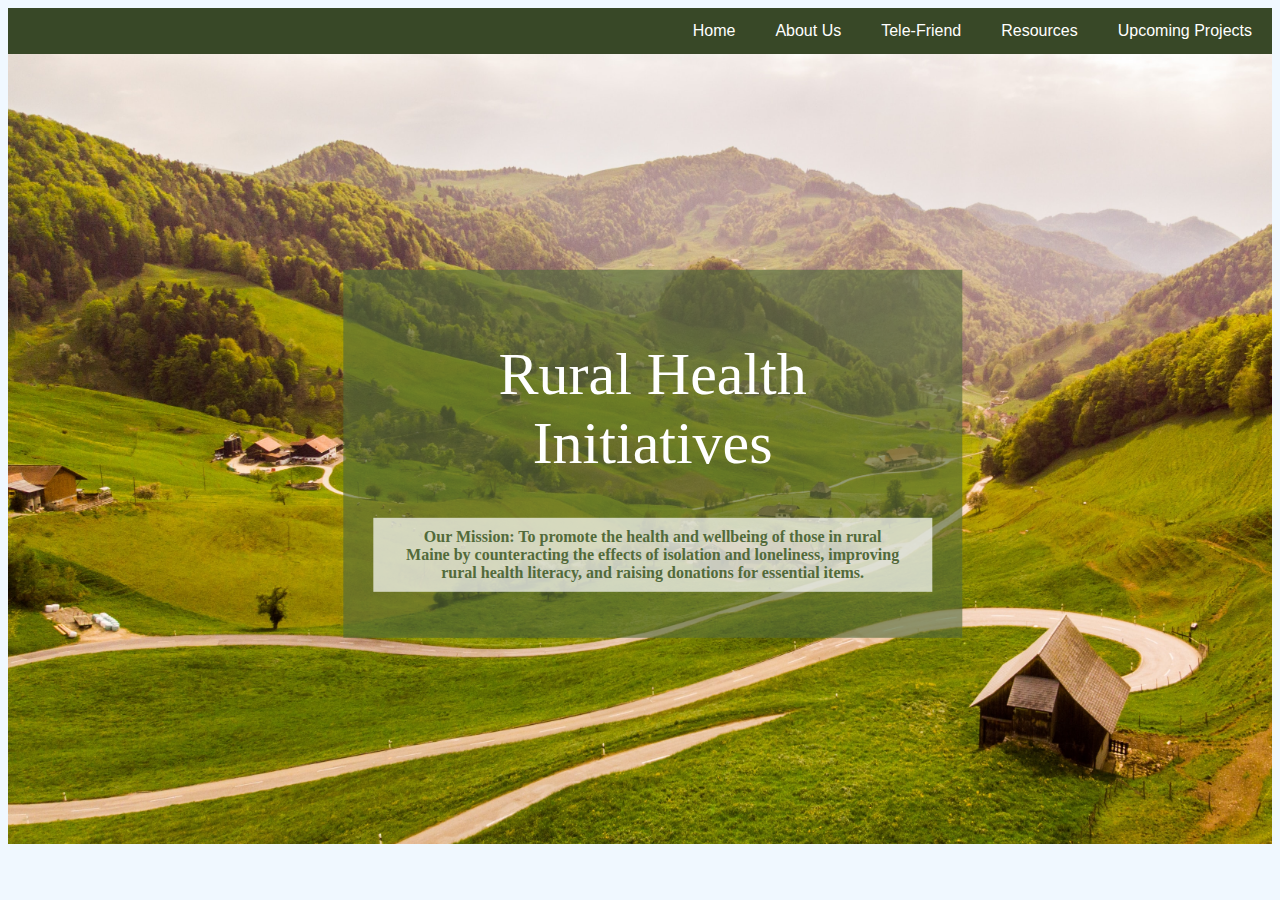
<file: index.html>
<!DOCTYPE html>
<html lang="en">
    <head>
        <title>Rural Health Initiative Website</title>
        <meta charset="UTF-8">
        <meta name="viewport" content="width=device-width, initial-scale=1">
        <link rel="stylesheet" href="index-style.css">
    </head>


    <body>

        <div class="navbar">
            <a class='right' href="projects.html">Upcoming Projects</a>
            <a class='right' href="resources.html">Resources</a>
            <a class='right' href="telefriend.html">Tele-Friend</a>
            <a class='right' href="about.html">About Us</a>
            <a class='right' href="index.html">Home</a>      
            
        </div>

        <div class="header">
            <div class="overlay">
                <h1>Rural Health Initiatives</h1>
                <p><b>Our Mission:</b> To promote the health and wellbeing of those in rural Maine by
                     counteracting the effects of isolation and loneliness, 
                     improving rural health literacy, and raising donations for essential items.</p>
            </div>
        </div>

    </body>
</html>
</file>
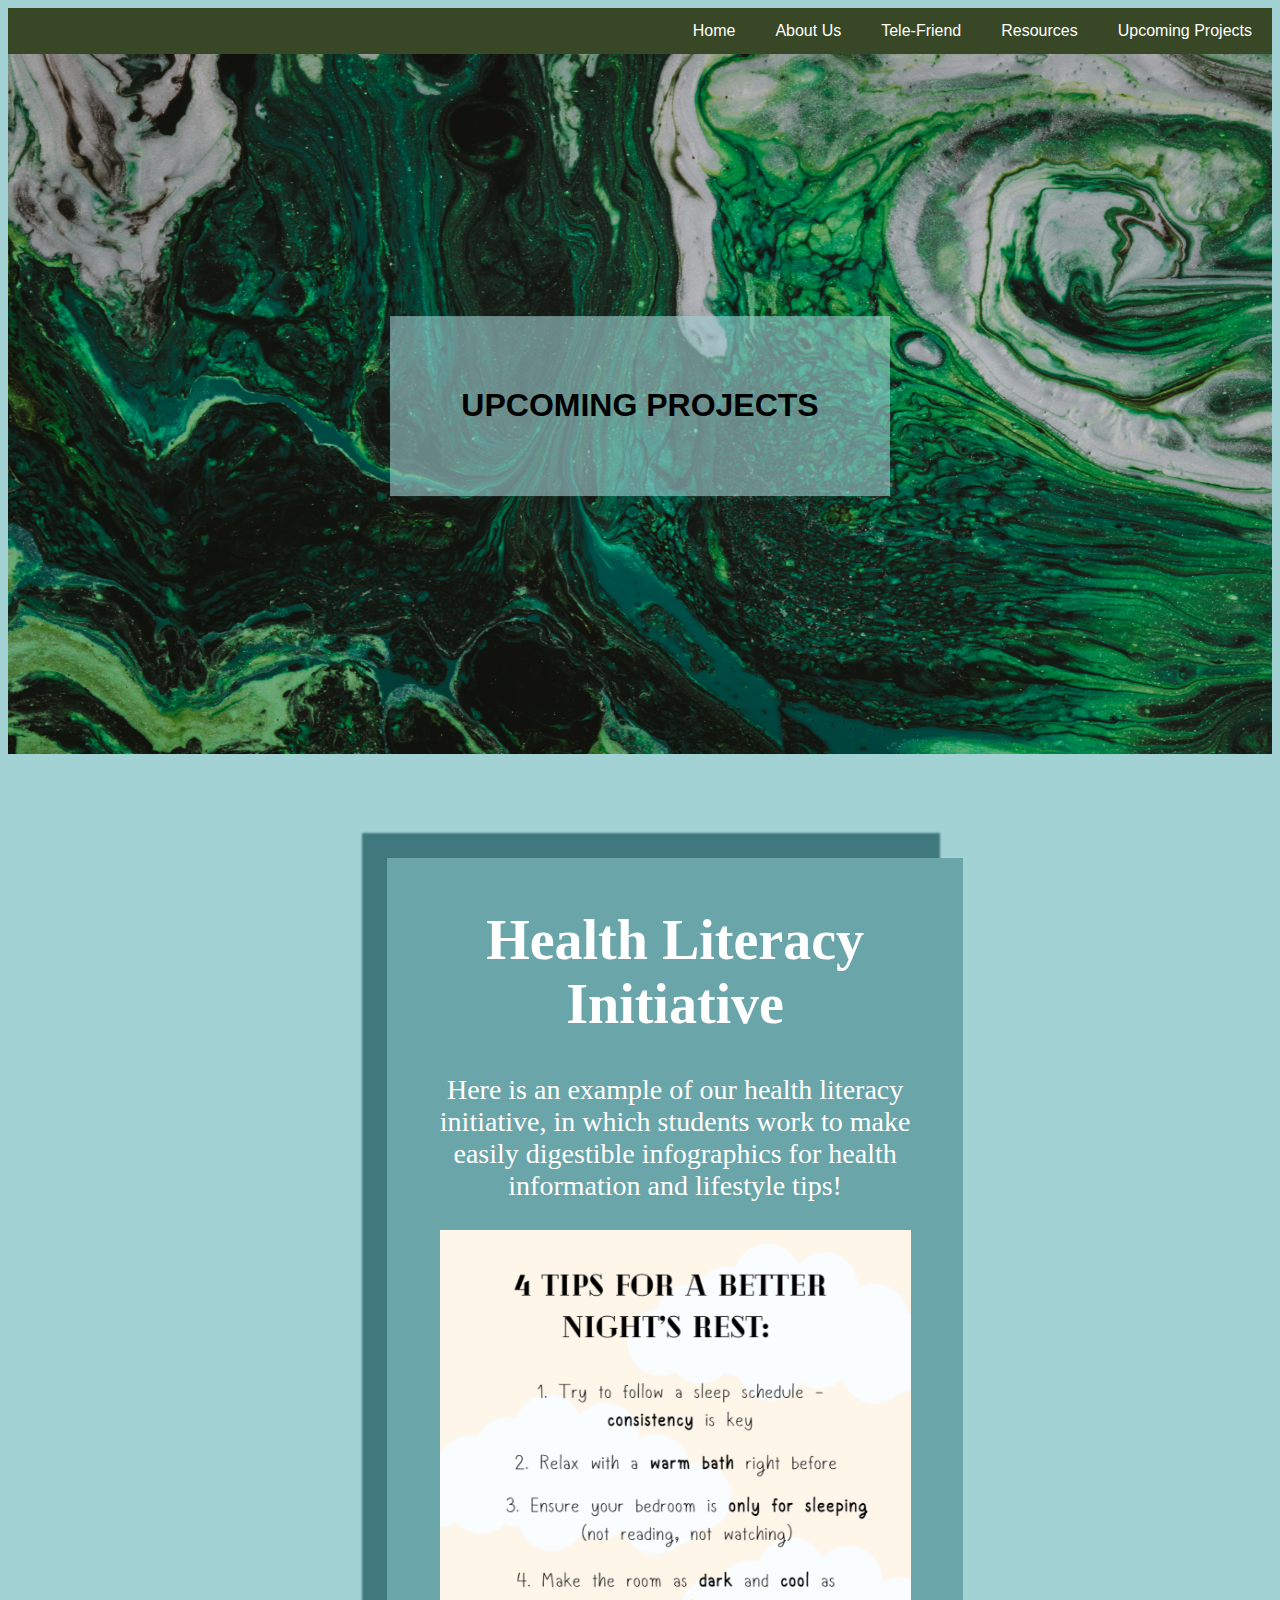
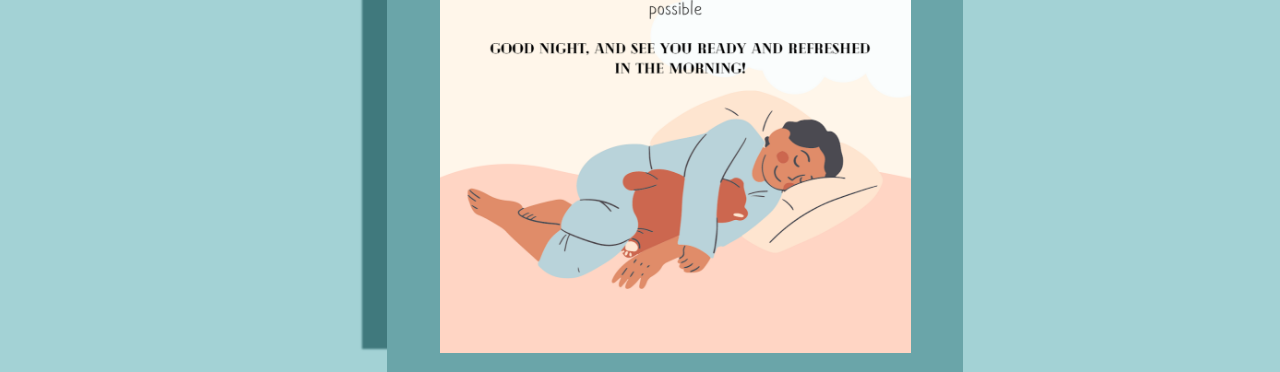
<file: projects.html>
<!DOCTYPE html>
<html lang="en">
    <head>
        <title>Rural Health Initiative Website</title>
        <meta charset="UTF-8">
        <meta name="viewport" content="width=device-width, initial-scale=1">
        <link rel="stylesheet" href="projects-style.css">
    </head>


    <body>

        <div class="navbar">
            <a class='right' href="projects.html">Upcoming Projects</a>
            <a class='right' href="resources.html">Resources</a>
            <a class='right' href="telefriend.html">Tele-Friend</a>
            <a class='right' href="about.html">About Us</a>
            <a class='right' href="index.html">Home</a>      
            
        </div>

        <div class="header">
            <div class="headerText">
                <img src="projects.jpg" alt="Upcoming Projects Image" width="100%" height='700px'>
                <div class=center>
                    <h1>UPCOMING PROJECTS</h1>
                </div>
            </div>
        </div>

        <div class="description">
            <h1>Health Literacy Initiative</h1>
            <p>Here is an example of our health literacy initiative, in which students work to make easily digestible infographics for  health information and lifestyle tips!</p>
            <img src="poster.png">
        </div>

        <p>
            
        </p>

    </body>
</html>
</file>
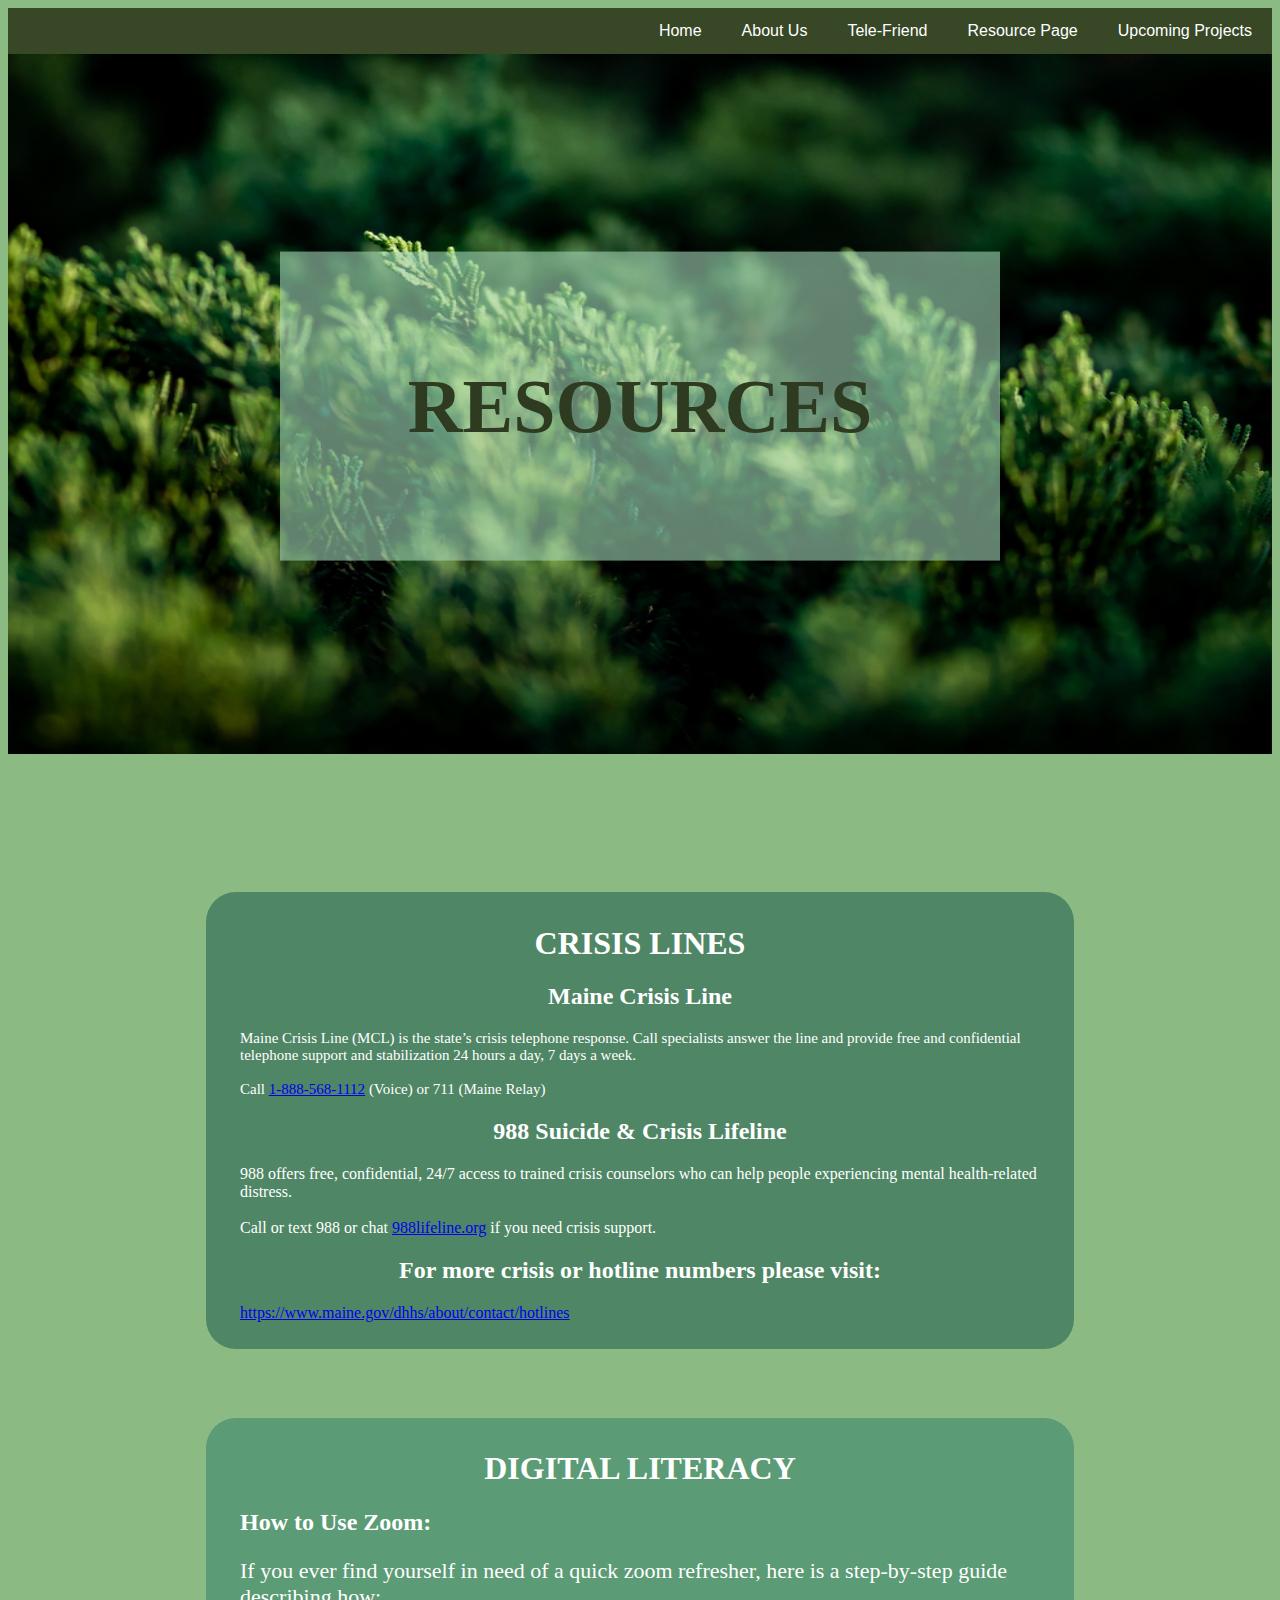
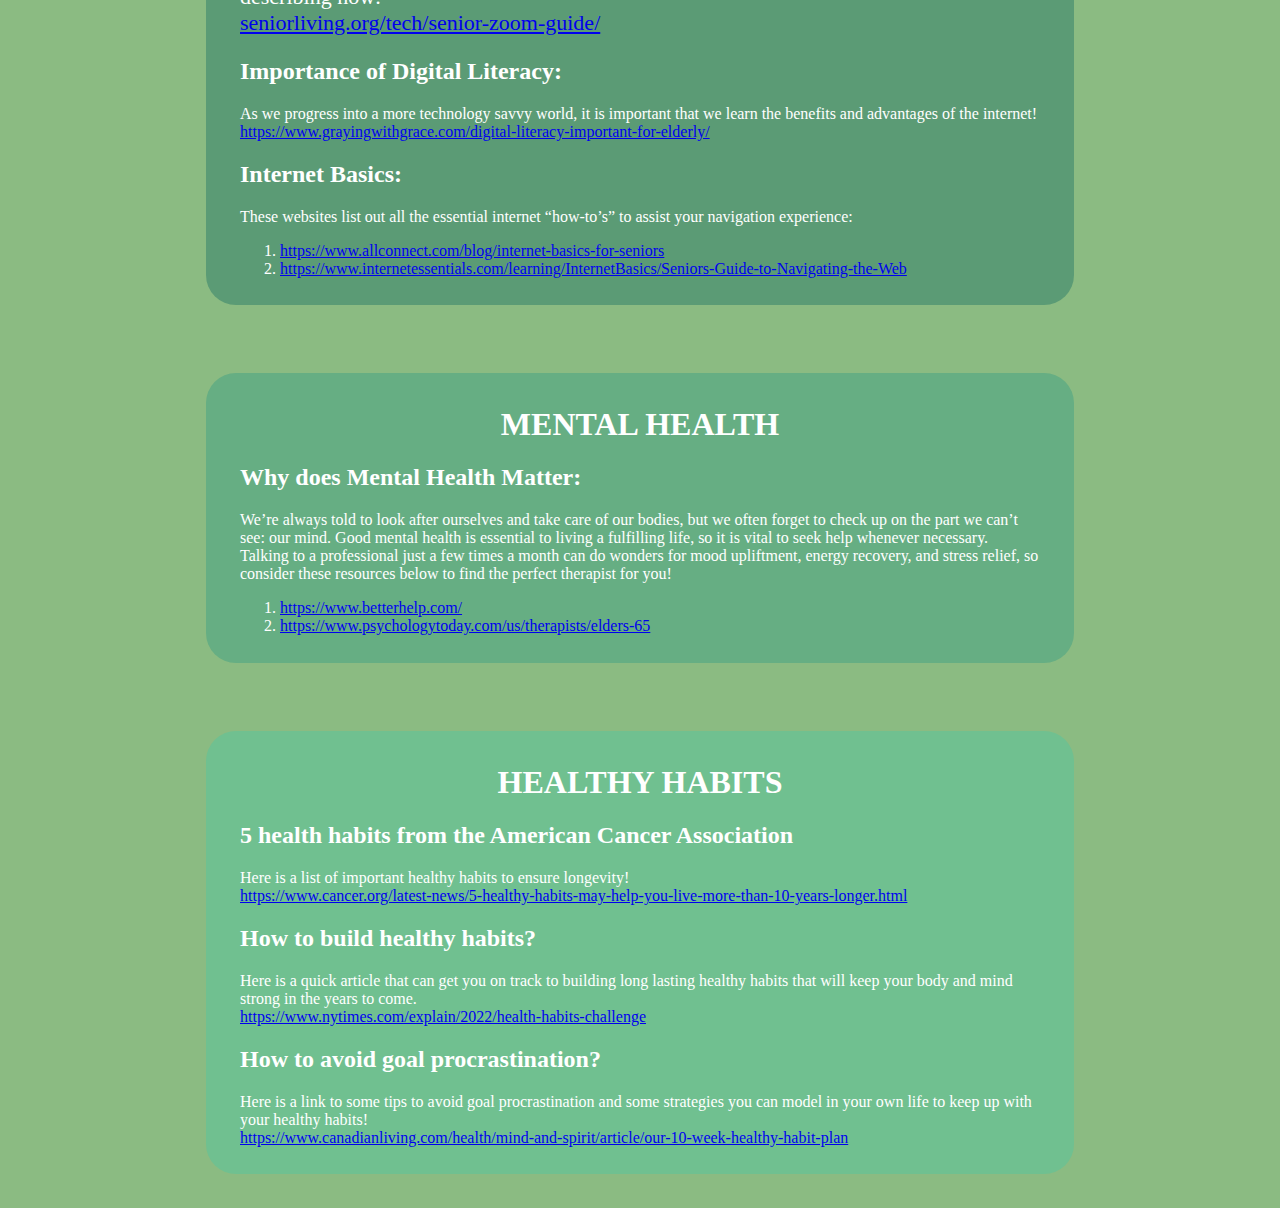
<file: resources.html>
<!DOCTYPE html>
<html lang="en">
  <head>
    <meta charset="UTF-8">
    <meta name="viewport" content="width=device-width, initial-scale=1.0">
    <meta http-equiv="X-UA-Compatible" content="ie=edge">
    <title>RESOURCES</title>
    <link rel="stylesheet" href="resources-style.css">
  </head>

  <body>
    <div class="navbar">
        <a class='right' href="projects.html">Upcoming Projects</a>
        <a class='right' href="resources.html">Resource Page</a>
        <a class='right' href="telefriend.html">Tele-Friend</a>
        <a class='right' href="about.html">About Us</a>
        <a class='right' href="index.html">Home</a>      
        
    </div>
    
    <div class="header">
        <div class="headerText">
            <img src="resources-back.png" alt="About-Us-Image" width="100%" height='700px'>
            <div class=center>
                <h1>RESOURCES</h1>
            </div>
        </div>
    </div>

    <div class ="tools">
        <div class="crisis-rectangle">
            <h1 style="text-align: center;">CRISIS LINES</h1>
            <h2 style="text-align: center">Maine Crisis Line</h2>
            <p style="font-size: 15px"> Maine Crisis Line (MCL) is the state’s crisis telephone response. Call specialists answer the line and provide free and confidential telephone support and stabilization 24 hours a day, 7 days a week.
                <br> <br>  Call <a href="tel:+1-888-568-1112">1-888-568-1112</a> (Voice) or 711 (Maine Relay)
            </p>
            <h2 style="text-align: center">988 Suicide & Crisis Lifeline</h2>
            <p>988 offers free, confidential, 24/7 access to trained crisis counselors who can help people experiencing mental health-related distress.
                <br> <br> Call or text 988 or chat <a href="988lifeline.org">988lifeline.org</a> if you need crisis support.
            </p>
            <h2 style="text-align: center">For more crisis or hotline numbers please visit:</h2>
            <p> <a href="https://www.maine.gov/dhhs/about/contact/hotlines">https://www.maine.gov/dhhs/about/contact/hotlines</a> </p>
        </div>

        <div class="digital-literacy">
            <h1 style="text-align: center">DIGITAL LITERACY</h1>
            <h2>How to Use Zoom:</h2>
            <p style="font-size: 22px"> If you ever find yourself in need of a quick zoom refresher, here is a step-by-step guide describing how:
                <br> <a href="seniorliving.org/tech/senior-zoom-guide/">seniorliving.org/tech/senior-zoom-guide/</a>
            </p>

            <h2>Importance of Digital Literacy:</h2>
            <p>As we progress into a more technology savvy world, it is important that we learn the benefits and advantages of the internet!
                <br> <a href="https://www.grayingwithgrace.com/digital-literacy-important-for-elderly/">https://www.grayingwithgrace.com/digital-literacy-important-for-elderly/</a>
            </p>

            <h2>Internet Basics:</h2>
            <p>These websites list out all the essential internet “how-to’s” to assist your navigation experience:
                <br> <ol type="1">
                    <li><a href="https://www.allconnect.com/blog/internet-basics-for-seniors">https://www.allconnect.com/blog/internet-basics-for-seniors</a></li>
                    <li><a href="https://www.internetessentials.com/learning/InternetBasics/Seniors-Guide-to-Navigating-the-Web">https://www.internetessentials.com/learning/InternetBasics/Seniors-Guide-to-Navigating-the-Web</a></li>
                </ol>
            </p>
        </div>
        <div class="mental-health">
            <h1 style="text-align: center">MENTAL HEALTH</h1>
            <h2>Why does Mental Health Matter:</h2>
            <p>We’re always told to look after ourselves and take care of our bodies, but we often forget to check up on the part we can’t see: our mind. Good mental health is essential to living a fulfilling life, so it is vital to seek help whenever necessary. Talking to a professional just a few times a month can do wonders for mood upliftment, energy recovery, and stress relief, so consider these resources below to find the perfect therapist for you!
                <br> <ol type="1">
                <li><a href="https://www.betterhelp.com/">https://www.betterhelp.com/</a></li>
                <li><a href="https://www.psychologytoday.com/us/therapists/elders-65">https://www.psychologytoday.com/us/therapists/elders-65</a></li>
            </ol>
            </p>
        </div>
        <div class="healthy-habits">
            <h1 style="text-align: center">HEALTHY HABITS</h1>
            <h2>5 health habits from the American Cancer Association</h2>
            <p>Here is a list of important healthy habits to ensure longevity!
                <br> <a href="https://www.cancer.org/latest-news/5-healthy-habits-may-help-you-live-more-than-10-years-longer.html ">https://www.cancer.org/latest-news/5-healthy-habits-may-help-you-live-more-than-10-years-longer.html </a>
            </p>
            <h2>How to build healthy habits?</h2>
            <p>Here is a quick article that can get you on track to building long lasting healthy habits that will keep your body and mind strong in the years to come.
                <br> <a href="https://www.nytimes.com/explain/2022/health-habits-challenge">https://www.nytimes.com/explain/2022/health-habits-challenge</a>
            </p>
            <h2>How to avoid goal procrastination?</h2>
            <p>Here is a link to some tips to avoid goal procrastination and some strategies you can model in your own life to keep up with your healthy habits!
                <br> <a href="https://www.canadianliving.com/health/mind-and-spirit/article/our-10-week-healthy-habit-plan">https://www.canadianliving.com/health/mind-and-spirit/article/our-10-week-healthy-habit-plan</a>
            </p>
        </div>
    </div>

  </body>




</div>
</file>
<file: index-style.css>
html {
  height: 200px;
}

body {
    color: black;
    background-color: aliceblue;
    height: 200px;
}

.header {
    font-family: 'Inter';
    color: white;
    padding: 80px; /* some padding */
    text-align: center; /* center the text */
    background:url("home.jpg"); 
    background-repeat: no-repeat;
    background-size: 100% 100%;
    background-size: cover;
    height: 70vh;
    position: relative;
  }
  
  /* Increase the font size of the <h1> element */
  .header h1 {
    font-size: 60px;
  }

  .header .overlay {
    position:absolute;
    background:rgba(82, 106, 58, 0.632);
    top:400px;
    left:51%;
    transform:translate(-50%,-50%);
    padding:30px;
    text-align:center;
    font-weight: bold;
  }

  .header .overlay h1 {
    font-family: 'Inter';
    text-align:center;
    font-weight:normal;
    color:white;
  }

  .header .overlay p {
    background: rgba(255,255,255,0.7);
    color:rgb(82, 106, 58);
    font-size:16px;
    border:none;
    padding:10px 30px;
  }

  /* Style the top navigation bar */
.navbar {
  font-family: Arial, Helvetica, sans-serif;
    color: white;
    overflow: hidden; /* Hide overflow */
    background-color: rgb(56, 72, 39); /* Dark background color */
    size: 100vh;
  }
  
  /* Style the navigation bar links */
  .navbar a {
    float: left; /* Make sure that the links stay side-by-side */
    display: block; /* Change the display to block, for responsive reasons (see below) */
    color: white; /* White text color */
    text-align: center; /* Center the text */
    padding: 14px 20px; /* Add some padding */
    text-decoration: none; /* Remove underline */
    align-self: right;
  }

  /* Right-aligned link */
  .navbar a.right {
    float: right; /* Float a link to the right */
  }
  
  /* Change color on hover/mouse-over */
  .navbar a:hover {
    background-color: rgb(71, 91, 50); /* Grey background color */
    color: white; /* Black text color */
  }

/*
  {
    box-sizing: border-box;
  }

  .row {
    display: flex;
    flex-wrap: wrap;
  }

  .side {
    flex: 25%;
    background-color: #f1f1f1;
    padding: 20px;
    background:url('filler2.jpeg');
    height: 500px;
    width: 300px;
  }

  .main {
    flex: 70%;
    background-color: white; 
    padding: 20px;
  }

  */
/* .contact-us{
  text-align: center;
}

.contact-grid{
  display: grid;
  column-gap: 50px;
  row-gap: 50px;
  margin-left: 100px;
  margin-top: 100px;
}

.email{
  border: 2px solid darkblue;
  background-color: aliceblue;
  border-radius: 10px;
  height: 100px;
  width: 500px;
  line-height: 18px;
}

.phone-number{
  border: 2px solid darkblue;
  background-color: aliceblue;
  border-radius: 10px;
  height: 100px;
  width: 500px;
  line-height: 13px;
}

.social-media{
  border: 2px solid darkblue;
  background-color: aliceblue;
  border-radius: 10px;
  height: 100px;
  width: 500px;
} */
</file>
<file: projects-style.css>
html {
    height: 200px;
  }
  
  body {
      font-family: Arial, Helvetica, sans-serif;
      color: black;
      background-color: aliceblue;
      height: 200px;
      background-color: #a3d2d5;

  }

  .header {
    position: relative;
    text-align: center;
    color: #a3d2d5;
  }

  .center {
    position: absolute;
    top: 50%;
    left: 50%;
    transform: translate(-50%, -50%);
    background:rgba(163,210,213,0.6);
    width: 400px;
    color:black;
    padding:50px;
    text-align:center;
    font-weight: bold;
  }

  .description {
    align-items: center;
    margin-left: 30%;
    margin-top:100px;
    
    padding:1%;
    text-align: center;
    background:#6AA5A9;
    box-shadow: -24px -24px 2px 1px #40797D ;
    color: white;
    width:500px;
    font-family: 'Inter';
    padding-left: 3%;
    padding-right: 3%;
    margin-bottom: 1000px;
    font-size:28px;
  }

  .navbar {
    font-family: Arial, Helvetica, sans-serif;
      color: white;
      overflow: hidden; /* Hide overflow */
      background-color: rgb(56, 72, 39); /* Dark background color */
      size: 100vh;
    }
  
  /* Style the navigation bar links */
  .navbar a {
    float: left; /* Make sure that the links stay side-by-side */
    display: block; /* Change the display to block, for responsive reasons (see below) */
    color: white; /* White text color */
    text-align: center; /* Center the text */
    padding: 14px 20px; /* Add some padding */
    text-decoration: none; /* Remove underline */
    align-self: right;
  }

  /* Right-aligned link */
  .navbar a.right {
    float: right; /* Float a link to the right */
  }
  
  /* Change color on hover/mouse-over */
  .navbar a:hover {
    background-color: rgb(71, 91, 50); /* Grey background color */
    color: white; /* Black text color */
  }
</file>
<file: resources-style.css>
body {
    color: black;
    background-color: aliceblue;
    height: 200px;
    background-color: rgb(139, 187, 130);
  
  }
  .header {
    position: relative;
    text-align: center;
    color: #a3d2d5;
  }
  
  .center {
    position: absolute;
    top: 50%;
    left: 50%;
    transform: translate(-50%, -50%);
    background:rgba(163, 213, 184, 0.6);
    width: 600px;
    color:rgb(46, 59, 32);
    padding:60px;
    text-align:center;
    font-size: 38px;
  }
  
  .header-text{
      margin-left: 30px;
      margin-right: 30px;
      line-height: 1.7;
  }
  
  .navbar {
    font-family: Arial, Helvetica, sans-serif;
      color: white;
      overflow: hidden; /* Hide overflow */
      background-color: rgb(56, 72, 39); /* Dark background color */
      size: 100vh;
    }
  
  /* Style the navigation bar links */
  .navbar a {
    float: left; /* Make sure that the links stay side-by-side */
    display: block; /* Change the display to block, for responsive reasons (see below) */
    color: white; /* White text color */
    text-align: center; /* Center the text */
    padding: 14px 20px; /* Add some padding */
    text-decoration: none; /* Remove underline */
    align-self: right;
  }

  /* Right-aligned link */
  .navbar a.right {
    float: right; /* Float a link to the right */
  }
  
  .navbar a:hover {
    background-color: rgb(71, 91, 50); /* Grey background color */
    color: white; /* Black text color */
  }
  
    /* Responsive layout - when the screen is less than 700px wide, make the two columns stack on top of each other instead of next to each other */
    @media screen and (max-width: 700px) {
      .row {
        flex-direction: column;
      }
    }

    .tools{
      display: flex;
      flex-direction: column;
      justify-content: space-around;
      margin: 5%;
      align-items: center;
      margin-top: 100px;
    }

    .crisis-rectangle {
        margin: 3%;
        padding:1%;
        width:800px;
        font-family: 'Inter';
        padding-left: 3%;
        padding-right: 3%;
        color: white;

        background: rgb(79, 134, 101);;
        border-radius: 30px;
      }

      .crisis-lines {
        display: flex;
        flex-direction: row;
        flex-flow: nowrap;
        justify-content: space-around;
        margin: 7%;
      }

      .digital-literacy{
        margin: 3%;
        padding:1%;
        width:800px;
        font-family: 'Inter';
        padding-left: 3%;
        padding-right: 3%;
        color: white;

        background: rgb(91, 155, 117);
        border-radius: 30px;
      }

      .mental-health{
        margin: 3%;
        padding:1%;
        width:800px;
        font-family: 'Inter';
        padding-left: 3%;
        padding-right: 3%;
        color: white;

        background: rgb(102, 174, 131);
        border-radius: 30px;
      }

      .healthy-habits{
        margin: 3%;
        padding:1%;
        width:800px;
        font-family: 'Inter';
        padding-left: 3%;
        padding-right: 3%;
        color: white;

        background: rgb(112, 192, 144);
        border-radius: 30px;
      }
</file>
